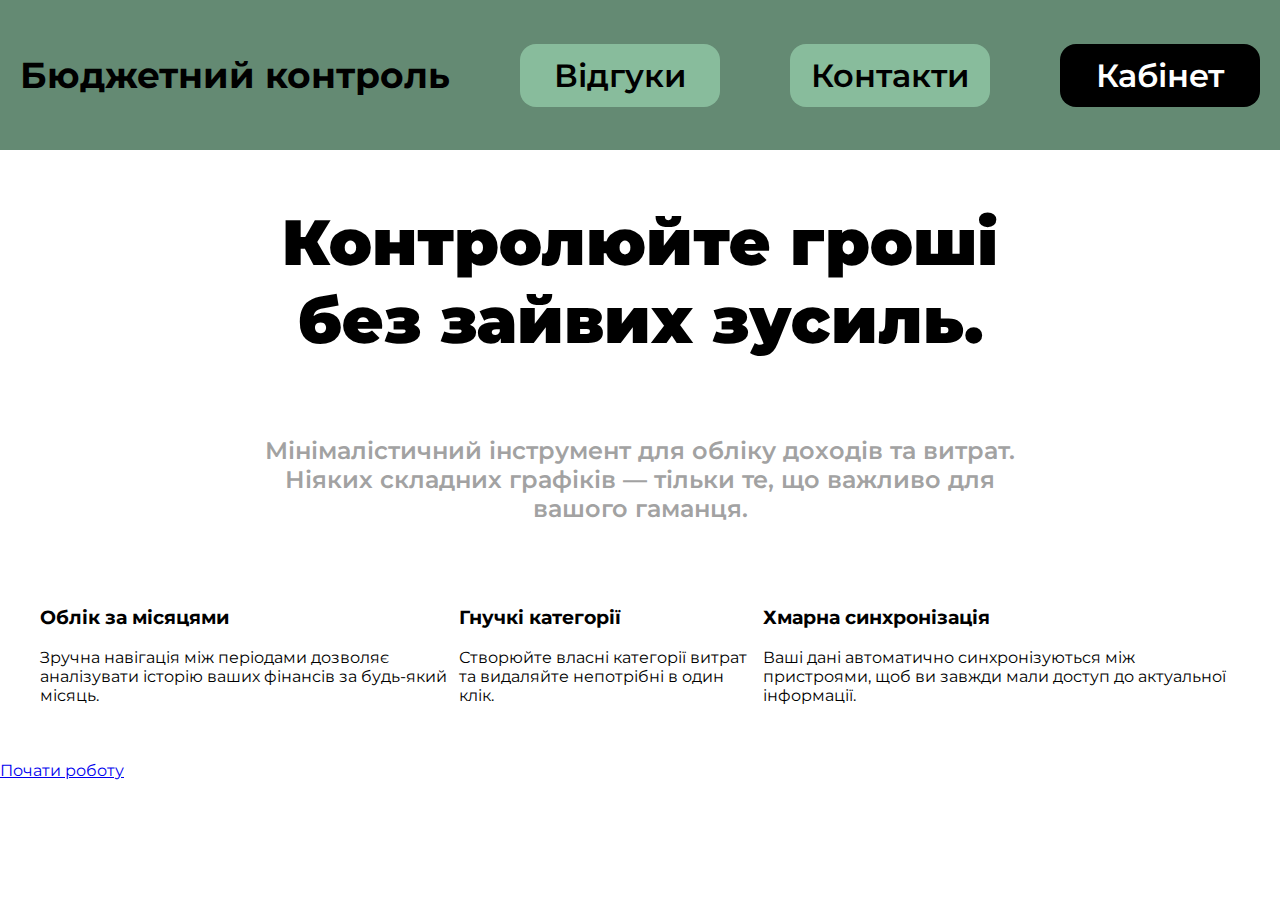
<file: index.html>
<!DOCTYPE html>
<html lang="ua">
<head>
    <link rel="stylesheet" href="styles1.css">
    <meta charset="UTF-8">
    <meta name="viewport" content="width=device-width, initial-scale=1.0">
    <title>Головна сторінка</title>
</head>
<body>
    <div class="header">
        <h1>Бюджетний контроль</h1>
        <a href="/Financial_calculator/vidgyki.html" class="btn btn-green">Відгуки</a>
        <a href="/Financial_calculator/pro_nas.html" class="btn btn-green">Контакти</a>
        <a href="#" class="btn btn-black ActionButtonId">Кабінет</a>
    </div>
    <div class="content">
        <h2 class="title-text">Контролюйте гроші без зайвих зусиль.</h2>
        <p class="p-text">Мінімалістичний інструмент для обліку доходів та витрат. Ніяких складних графіків — тільки те, що важливо для вашого гаманця.</p>
    </div>
    <div class="features-container">
        <div class="feature-item">
            <h3>Облік за місяцями</h3>
            <p>Зручна навігація між періодами дозволяє аналізувати історію ваших фінансів за будь-який місяць.</p>
        </div>
        <div class="feature-item">
            <h3>Гнучкі категорії</h3>
            <p>Створюйте власні категорії витрат та видаляйте непотрібні в один клік.</p>
        </div>
        <div class="feature-item">
            <h3>Хмарна синхронізація</h3>
            <p>Ваші дані автоматично синхронізуються між пристроями, щоб ви завжди мали доступ до актуальної інформації.</p>
        </div>
    </div>
    <div class="start-button" id="ActionButtonId">
        <a href="#" class="ActionButtonId">Почати роботу</a>
    </div>
    <script>
        let mainBtns = document.querySelectorAll('.ActionButtonId'); 
        mainBtns.forEach(btn => {
            btn.addEventListener('click', (e) => {
                e.preventDefault(); 
                let isAuth = localStorage.getItem('isRegistered');
                if (isAuth == 'true') {
                    console.log('User is registered');
                    window.location.href = 'calculator.html';
                } else {
                    console.log('User is not registered');
                    window.location.href = 'register.html'; 
                }
            });
        });
    </script>
</body>
</html>
</file>
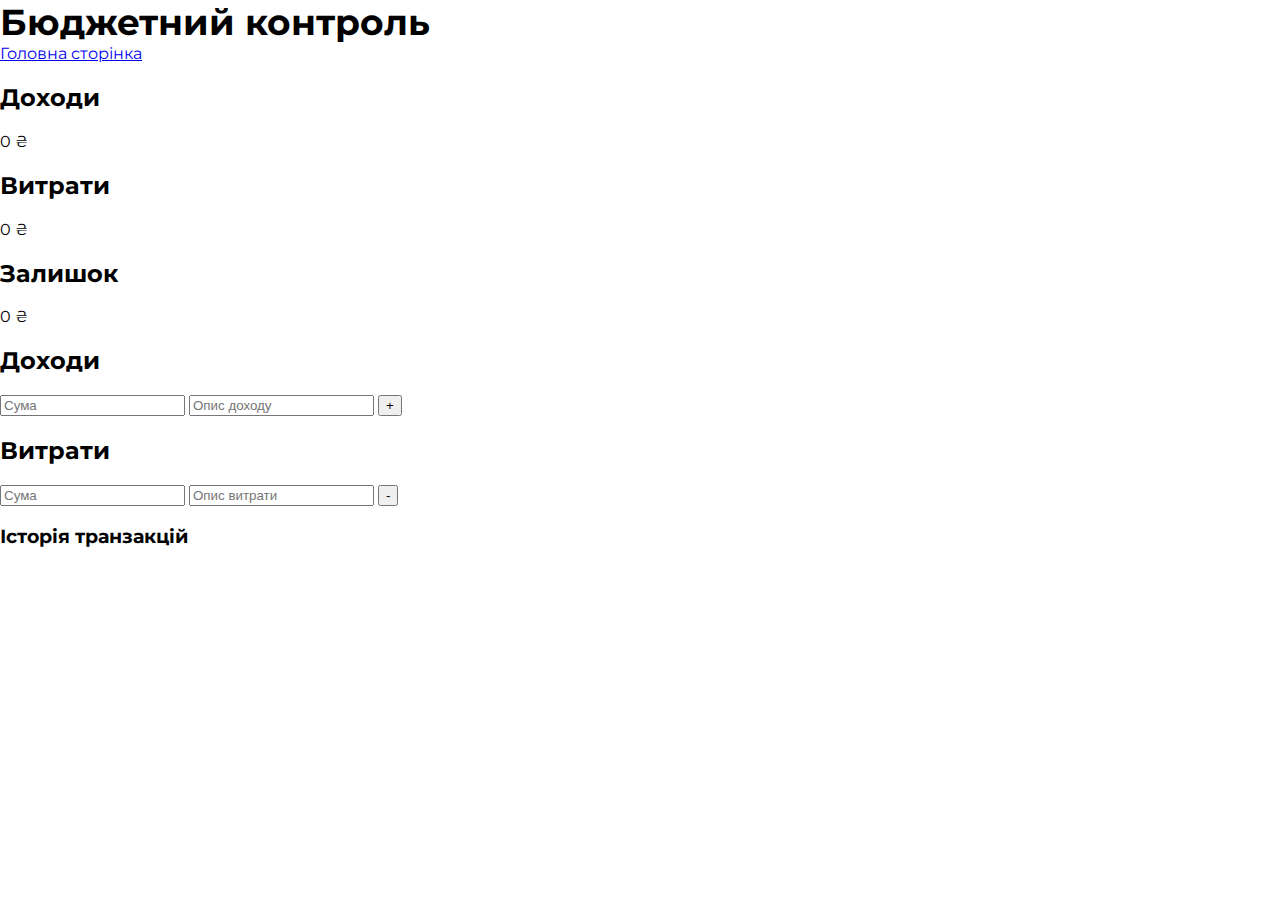
<file: calculator.html>
<!DOCTYPE html>
<html lang="ua">
<head>
    <link rel="stylesheet" href="styles1.css">
    <meta charset="UTF-8">
    <meta name="viewport" content="width=device-width, initial-scale=1.0">
    <title>Document</title>
</head>
<body>
    <div class="header-on-calculator">
        <h1>Бюджетний контроль</h1>
        <a href="/" class="button-on-calculator">Головна сторінка</a>
    </div>
    <div class="dashboard">
        <div class="card">
            <h2>Доходи</h2>
            <p class="value income" id="total-income">0 ₴</p>
        </div>
        <div class="card">
            <h2>Витрати</h2>
            <p class="value expense" id="total-expense">0 ₴</p>
        </div>
        <div class="card dark">
            <h2>Залишок</h2>
            <p class="value balance" id="total-balance">0 ₴</p>
        </div>
    </div>
    <div class="main-container">
        <div class="forms-section">
            <div class="form-group">
                <h2 class="title income-title"><span class="dot green"></span>Доходи</h2>
                <div class="input">
                    <input type="number" id="income-amount" placeholder="Сума">
                    <input type="text" id="income-description" placeholder="Опис доходу">
                    <button class="button green-button" onclick="addTransaction('income')">+</button>
                </div>
            </div>
            <div class="form-group">
                <h2 class="title expense-title"><span class="dot red"></span>Витрати</h2>
                <div class="input">
                    <input type="number" id="expense-amount" placeholder="Сума">
                    <input type="text" id="expense-description" placeholder="Опис витрати">
                    <button class="button red-button" onclick="addTransaction('expense')">-</button>
                </div>
            </div>
        </div>

    <div class="history-section">
        <h3>Історія транзакцій</h3>
        <ul id="history-list" class="transaction-list">
            </ul>
    </div>
    </div>
    <script src="script.js"></script>
    <div id="form-message"></div>
</body>
</html>
</file>
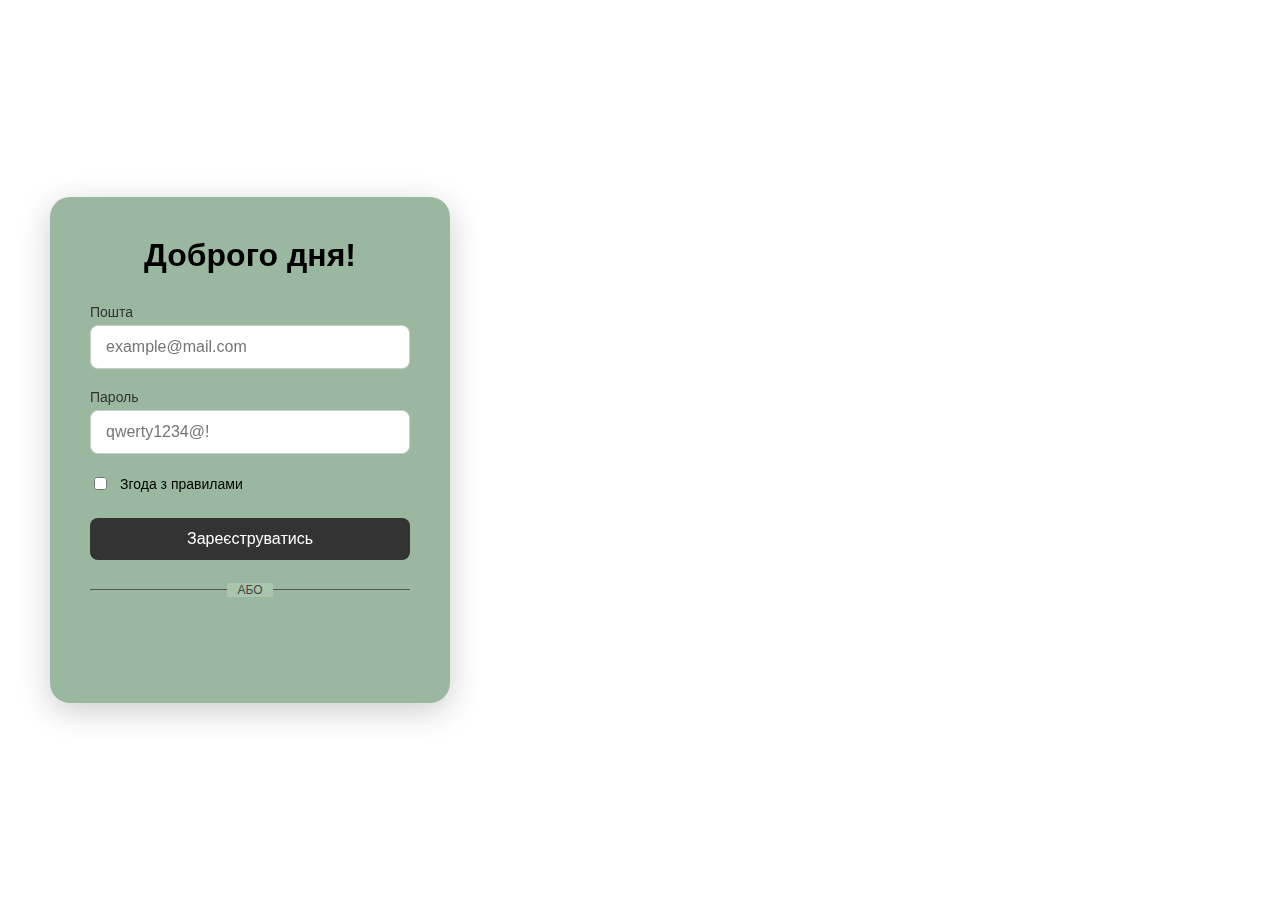
<file: register.html>
<!DOCTYPE html>
<html lang="uk">
<head>
    <meta charset="UTF-8">
    <meta name="viewport" content="width=device-width, initial-scale=1.0">
    <title>Сторінка реєстрації</title>
    <link rel="stylesheet" href="stilec.css">
</head>
<body>

    <div class="login-container">
        <h1>Доброго дня!</h1>
        
        <form>
            <div class="input-group">
                <label for="email">Пошта</label>
                <input type="email" id="email" placeholder="example@mail.com">
            </div>

            <div class="input-group">
                <label for="password">Пароль</label>
                <input type="password" id="password" placeholder="qwerty1234@!">
            </div>

            <div class="checkbox-group">
                <input type="checkbox" id="terms">
                <label for="terms">Згода з правилами</label>
            </div>

            <button type="submit" class="register-btn">Зареєструватись</button>
        </form>

        <div class="divider">
            <span>АБО</span>
        </div>

        <div class="social-login">
            <div class="icon-box-purple"></div> 
            <div class="icon-box-white-border"></div>
            <div class="icon-box-army"></div>
            <div class="icon-box-diia"></div>
        </div>
    </div>

</body>
</html>
</file>
<file: styles1.css>
@import url('https://fonts.googleapis.com/css2?family=Montserrat:ital,wght@0,100..900;1,100..900&display=swap');
body {
    margin: 0;
    padding: 0;
    font-family: 'Montserrat', sans-serif;
}
h1 {
    font-weight: 700;
    font-size: 36px;
    color: black;
    margin: 0;
}
.header {
    background-color: #648A73;
    height: 150px;
    display: flex;
    align-items: center; 
    justify-content: space-between; 
    padding: 0 20px;
}
.btn {
    text-decoration: none;
    display: flex;
    align-items: center;
    justify-content: center;
    width: 200px;
    height: 63px;
    border-radius: 16px;
    font-weight: 600;
    font-size: 32px;
    color: #000000;
    transition: opacity 0.3s;
}

.btn-green {
    background-color: #88BC9C;
}
.content {
    display: flex; 
    flex-direction: column;
    align-items: center;
}
.btn-black {
    background-color: #000000;
    color: #ffffff; 
}
.title-text {


font-family: 'Montserrat';
font-style: normal;
font-weight: 900;
font-size: 64px;
line-height: 78px;
padding: 0 17%;
text-align: center;

}
.p-text {
    /* Мінімалістичний інструмент для обліку доходів та витрат. Ніяких складних графіків — тільки те, що важливо для вашого гаманця. */

font-family: 'Montserrat';
font-style: normal;
font-weight: 600;
font-size: 24px;
line-height: 29px;
display: flex;
align-items: center;
text-align: center;
color: #A2A2A2;
padding: 0 19%;

}
.features-container {
    display: flex;
    justify-content: space-between;
    padding: 40px;
}
.start-button p {
    text-decoration: none;
    display: flex;
    align-items: center;
    justify-content: center;
    width: 1000px;
    height: 200px;
    border-radius: 20px;
    font-weight: 600;
    font-size: 32px;
    color: white;
    transition: opacity 0.3s;
    background-color: black;
    margin: 0 auto;
    cursor: pointer;
}
</file>
<file: stilec.css>
* {
    box-sizing: border-box;
    font-family: 'Segoe UI', Tahoma, Geneva, Verdana, sans-serif;
}

body {
    margin: 0;
    padding: 0;
    height: 100vh;
    /* Використовуємо фонове зображення як на скріншоті */
    background: url("https://i.postimg.cc/Kc5kqnWH/1641866452-32-abrakadabra-fun-p-zastavka-vindovs-pole-42.jpg")
     no-repeat center center fixed;
    background-size: cover;
    display: flex;
    align-items: center;
    padding-left: 50px; /* Зміщення вліво як на картинці */
}

.login-container {
    background: rgba(136, 172, 142, 0.85); /* Зеленкуватий напівпрозорий колір */
    padding: 40px;
    border-radius: 20px;
    width: 400px;
    box-shadow: 0 8px 32px rgba(0, 0, 0, 0.2);
    backdrop-filter: blur(5px); /* Ефект розмиття фону за формою */
}

h1 {
    margin-top: 0;
    font-size: 32px;
    color: #000;
    text-align: center;
    margin-bottom: 30px;
}

.input-group {
    margin-bottom: 20px;
}

.input-group label {
    display: block;
    font-size: 14px;
    margin-bottom: 5px;
    color: #333;
}

.input-group input {
    width: 100%;
    padding: 12px 15px;
    border-radius: 8px;
    border: 1px solid #ccc;
    font-size: 16px;
}

.checkbox-group {
    display: flex;
    align-items: center;
    gap: 10px;
    font-size: 14px;
    margin-bottom: 25px;
}

.register-btn {
    width: 100%;
    padding: 12px;
    background-color: #333;
    color: white;
    border: none;
    border-radius: 8px;
    font-size: 16px;
    cursor: pointer;
    transition: background 0.3s;
}

.register-btn:hover {
    background-color: #000;
}

.divider {
    text-align: center;
    margin: 20px 0;
    position: relative;
}

.divider::before {
    content: "";
    position: absolute;
    top: 50%;
    left: 0;
    width: 100%;
    height: 1px;
    background: #555;
    z-index: 1;
}

.divider span {
    background: #a9c5ad; /* Під колір фону панелі */
    padding: 0 10px;
    position: relative;
    z-index: 2;
    font-size: 12px;
    color: #444;
}

.social-login {
    display: flex;
    justify-content: space-between;
    gap: 10px;
}

.icon-box {
    width: 60px;
    height: 45px;
    background: white;
    display: flex;
    align-items: center;
    justify-content: center;
    border-radius: 5px;
    cursor: pointer;
    font-weight: bold;
    font-size: 12px;
}
.icon-box-purple{
    width: 60px;
    height: 45px;
    background: url("https://i.postimg.cc/zvDzC7cz/unnamed-(1)-(1).png");
    display: flex;
    align-items: center;
    justify-content: center;
    border-radius: 5px;
    cursor: pointer;
    font-weight: bold;
    font-size: 12px;
}
.icon-box-white-border{
    width: 60px;
    height: 45px;
    background: url("https://i.postimg.cc/wTH8wNNp/unnamed-(2).png");
    display: flex;
    align-items: center;
    justify-content: center;
    border-radius: 5px;
    cursor: pointer;
    font-weight: bold;
    font-size: 12px;
}
.icon-box-army{
    width: 60px;
    height: 45px;
    background: url("https://i.postimg.cc/V6rBY9RW/png-transparent-telegram-2019-hd-logo.png");
    display: flex;
    align-items: center;
    justify-content: center;
    border-radius: 5px;
    cursor: pointer;
    font-weight: bold;
    font-size: 12px;
}
.icon-box-diia {
    width: 60px;
    height: 45px;
    background: url("https://i.postimg.cc/SKjfqgBx/R.png");
    display: flex;
    align-items: center;
    justify-content: center;
    border-radius: 5px;
    cursor: pointer;
    font-weight: bold;
    font-size: 12px;
}
</file>
